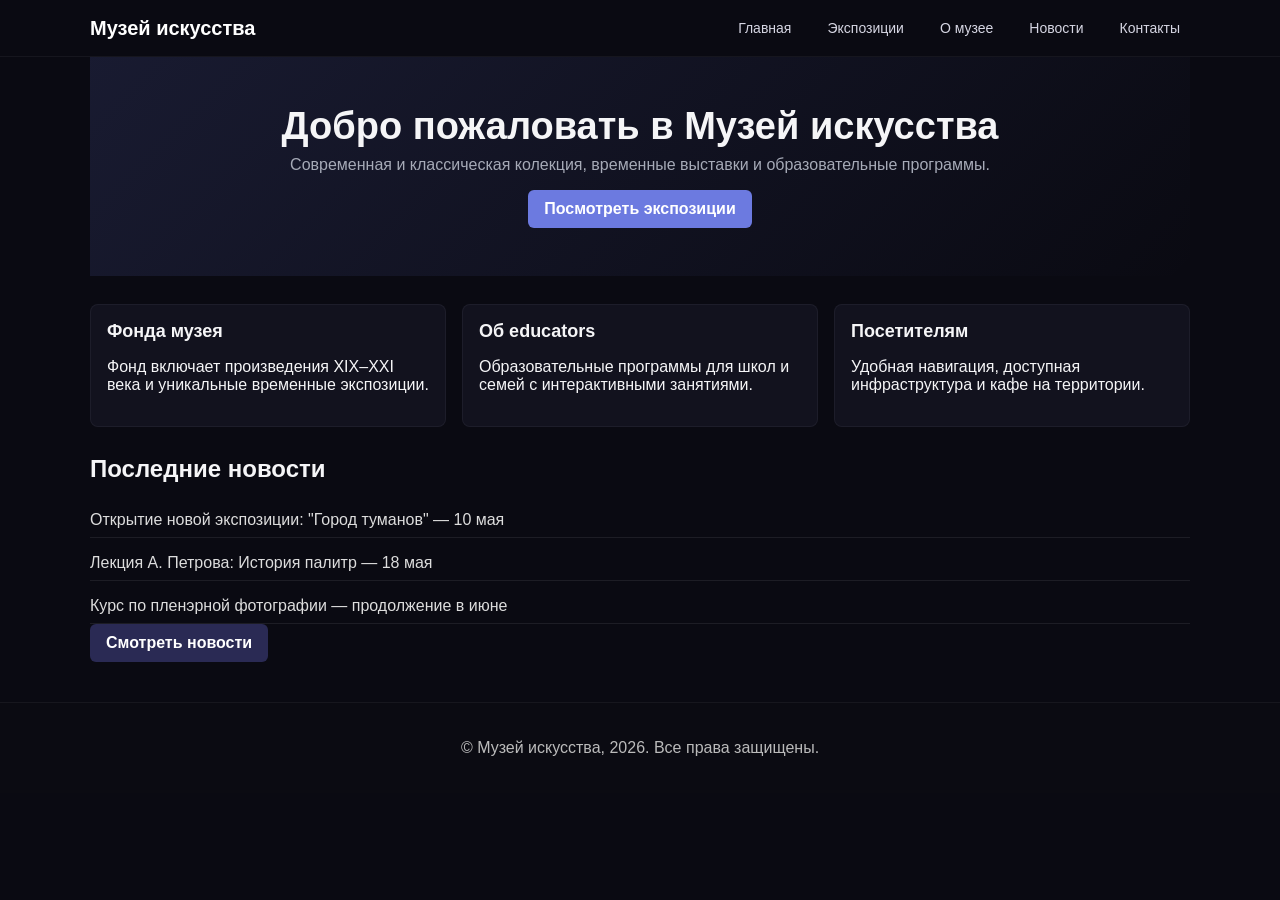
<file: index.html>
<!DOCTYPE html>
<html lang="ru">
<head>
  <meta charset="UTF-8" />
  <meta name="viewport" content="width=device-width, initial-scale=1.0"/>
  <title>Музей искусства — Главная</title>
  <link rel="stylesheet" href="styles.css" />
</head>
<body>
  <header class="site-header">
    <div class="container">
      <a href="index.html" class="logo" aria-label="Главная страница">Музей искусства</a>
      <nav class="main-nav">
        <a href="index.html">Главная</a>
        <a href="exhibitions.html">Экспозиции</a>
        <a href="about.html">О музее</a>
        <a href="news.html">Новости</a>
        <a href="contact.html">Контакты</a>
      </nav>
    </div>
  </header>

  <main class="container">
    <section class="hero">
      <h1>Добро пожаловать в Музей искусства</h1>
      <p>Современная и классическая колекция, временные выставки и образовательные программы.</p>
      <a href="exhibitions.html" class="btn">Посмотреть экспозиции</a>
    </section>

    <section class="intro-cards">
      <article class="card">
        <h2>Фонда музея</h2>
        <p>Фонд включает произведения XIX–XXI века и уникальные временные экспозиции.</p>
      </article>
      <article class="card">
        <h2>Об educators</h2>
        <p>Образовательные программы для школ и семей с интерактивными занятиями.</p>
      </article>
      <article class="card">
        <h2>Посетителям</h2>
        <p>Удобная навигация, доступная инфраструктура и кафе на территории.</p>
      </article>
    </section>

    <section class="news-preview">
      <h2>Последние новости</h2>
      <ul>
        <li>Открытие новой экспозиции: "Город туманов" — 10 мая</li>
        <li>Лекция А. Петрова: История палитр — 18 мая</li>
        <li>Курс по пленэрной фотографии — продолжение в июне</li>
      </ul>
      <a href="news.html" class="btn secondary">Смотреть новости</a>
    </section>
  </main>

  <footer class="site-footer">
    <div class="container">
      <p>© Музей искусства, 2026. Все права защищены.</p>
    </div>
  </footer>
</body>
</html>
</file>
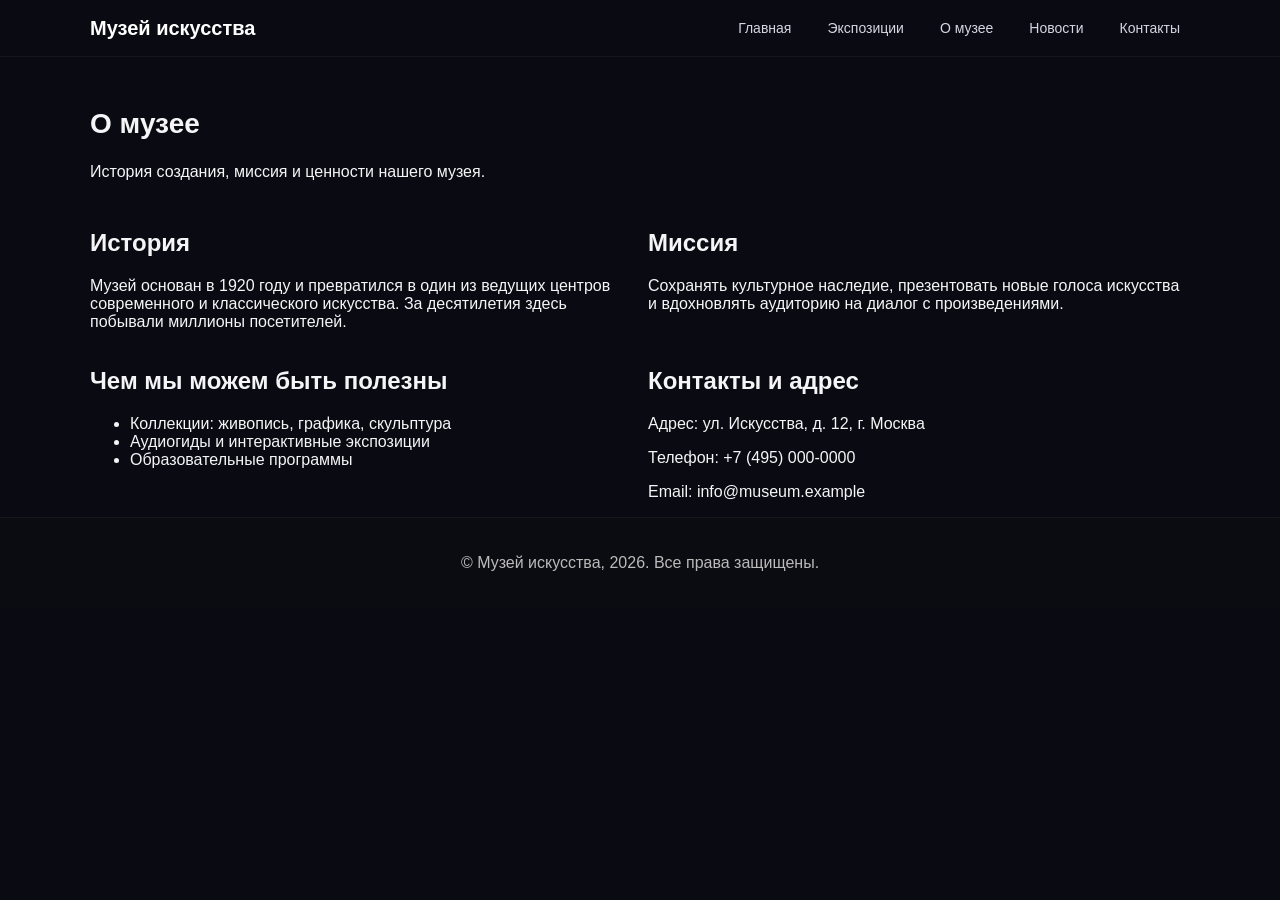
<file: about.html>
<!DOCTYPE html>
<html lang="ru">
<head>
  <meta charset="UTF-8" />
  <meta name="viewport" content="width=device-width, initial-scale=1.0"/>
  <title>О музее</title>
  <link rel="stylesheet" href="styles.css" />
</head>
<body>
  <header class="site-header">
    <div class="container">
      <a href="index.html" class="logo" aria-label="Главная страница">Музей искусства</a>
      <nav class="main-nav">
        <a href="index.html">Главная</a>
        <a href="exhibitions.html">Экспозиции</a>
        <a href="about.html">О музее</a>
        <a href="news.html">Новости</a>
        <a href="contact.html">Контакты</a>
      </nav>
    </div>
  </header>

  <main class="container">
    <section class="about-hero">
      <h1>О музее</h1>
      <p>История создания, миссия и ценности нашего музея.</p>
    </section>

    <section class="grid two-columns">
      <div>
        <h2>История</h2>
        <p>Музей основан в 1920 году и превратился в один из ведущих центров современного и классического искусства. За десятилетия здесь побывали миллионы посетителей.</p>
      </div>
      <div>
        <h2>Миссия</h2>
        <p>Сохранять культурное наследие, презентовать новые голоса искусства и вдохновлять аудиторию на диалог с произведениями.</p>
      </div>
    </section>

    <section class="grid two-columns">
      <div>
        <h2>Чем мы можем быть полезны</h2>
        <ul>
          <li>Коллекции: живопись, графика, скульптура</li>
          <li>Аудиогиды и интерактивные экспозиции</li>
          <li>Образовательные программы</li>
        </ul>
      </div>
      <div>
        <h2>Контакты и адрес</h2>
        <p>Адрес: ул. Искусства, д. 12, г. Москва</p>
        <p>Телефон: +7 (495) 000-0000</p>
        <p>Email: info@museum.example</p>
      </div>
    </section>
  </main>

  <footer class="site-footer">
    <div class="container">
      <p>© Музей искусства, 2026. Все права защищены.</p>
    </div>
  </footer>
</body>
</html>
</file>
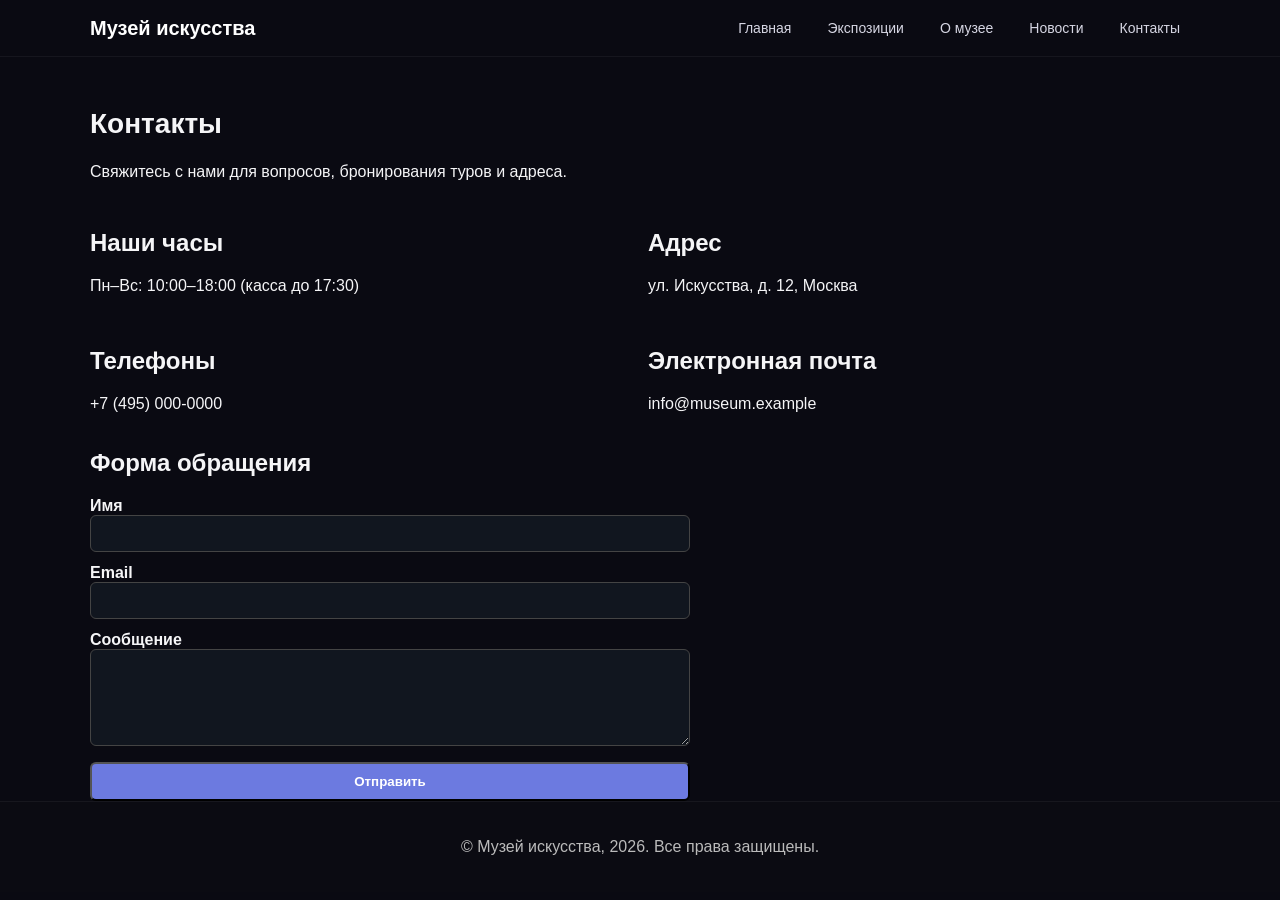
<file: contact.html>
<!DOCTYPE html>
<html lang="ru">
<head>
  <meta charset="UTF-8" />
  <meta name="viewport" content="width=device-width, initial-scale=1.0"/>
  <title>Контакты</title>
  <link rel="stylesheet" href="styles.css" />
</head>
<body>
  <header class="site-header">
    <div class="container">
      <a href="index.html" class="logo" aria-label="Главная страница">Музей искусства</a>
      <nav class="main-nav">
        <a href="index.html">Главная</a>
        <a href="exhibitions.html">Экспозиции</a>
        <a href="about.html">О музее</a>
        <a href="news.html">Новости</a>
        <a href="contact.html">Контакты</a>
      </nav>
    </div>
  </header>

  <main class="container">
    <section class="contact-hero">
      <h1>Контакты</h1>
      <p>Свяжитесь с нами для вопросов, бронирования туров и адреса.</p>
    </section>

    <section class="contact-grid">
      <div>
        <h2>Наши часы</h2>
        <p>Пн–Вс: 10:00–18:00 (касса до 17:30)</p>
      </div>
      <div>
        <h2>Адрес</h2>
        <p>ул. Искусства, д. 12, Москва</p>
      </div>
      <div>
        <h2>Телефоны</h2>
        <p>+7 (495) 000-0000</p>
      </div>
      <div>
        <h2>Электронная почта</h2>
        <p>info@museum.example</p>
      </div>
    </section>

    <section class="contact-form">
      <h2>Форма обращения</h2>
      <form action="#" method="post">
        <label>
          Имя
          <input type="text" name="name" required />
        </label>
        <label>
          Email
          <input type="email" name="email" required />
        </label>
        <label>
          Сообщение
          <textarea name="message" rows="5" required></textarea>
        </label>
        <button type="submit" class="btn">Отправить</button>
      </form>
    </section>
  </main>

  <footer class="site-footer">
    <div class="container">
      <p>© Музей искусства, 2026. Все права защищены.</p>
    </div>
  </footer>
</body>
</html>
</file>
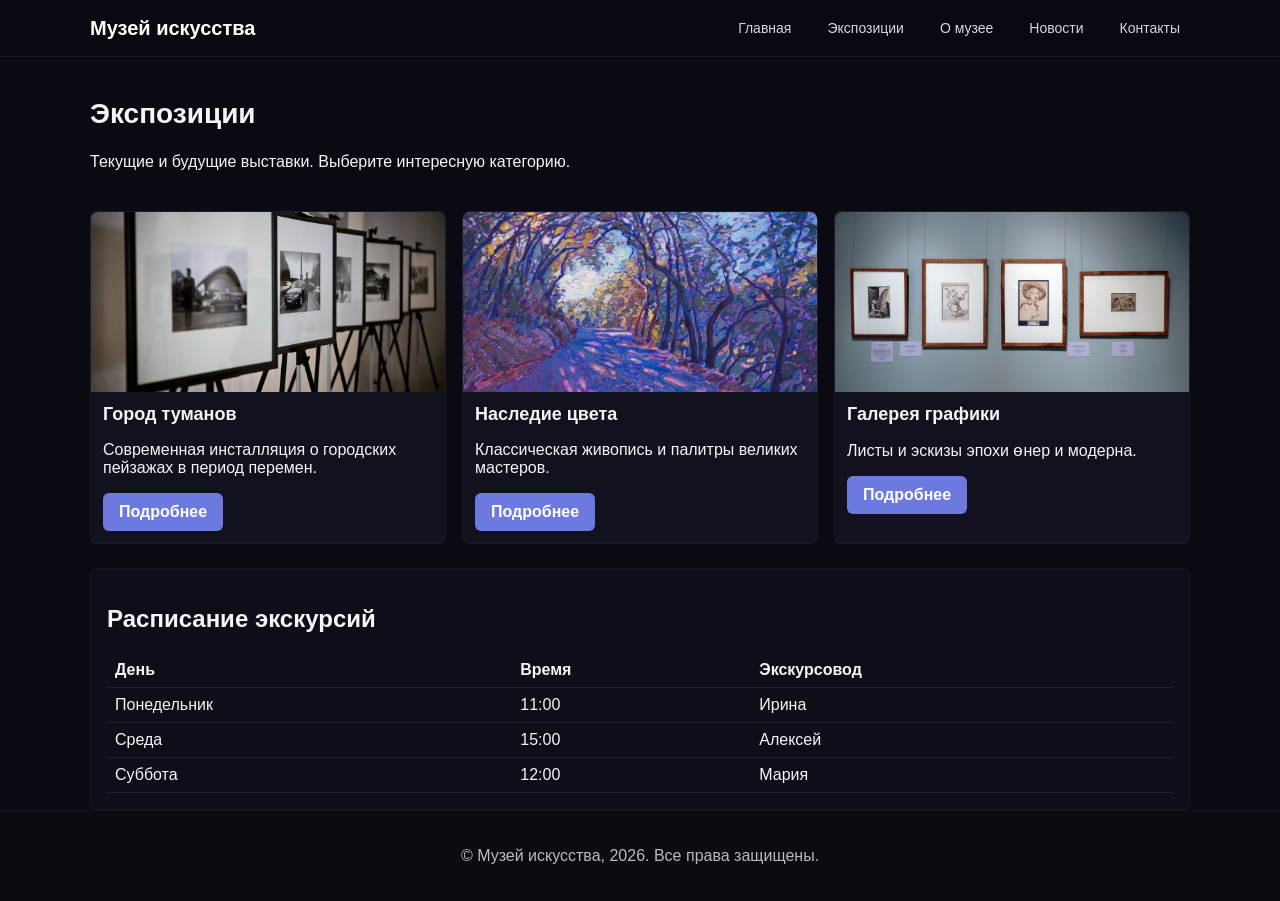
<file: exhibitions.html>
<!DOCTYPE html>
<html lang="ru">
<head>
  <meta charset="UTF-8" />
  <meta name="viewport" content="width=device-width, initial-scale=1.0"/>
  <title>Экспозиции</title>
  <link rel="stylesheet" href="styles.css" />
</head>
<body>
  <header class="site-header">
    <div class="container">
      <a href="index.html" class="logo" aria-label="Главная страница">Музей искусства</a>
      <nav class="main-nav">
        <a href="index.html">Главная</a>
        <a href="exhibitions.html">Экспозиции</a>
        <a href="about.html">О музее</a>
        <a href="news.html">Новости</a>
        <a href="contact.html">Контакты</a>
      </nav>
    </div>
  </header>

  <main class="container">
    <section class="exhibitions-hero">
      <h1>Экспозиции</h1>
      <p>Текущие и будущие выставки. Выберите интересную категорию.</p>
    </section>

    <section class="exhibit-grid">
      <article class="exhibit-card">
        <img src="expozi.jpg"Изображение экспозиции" />
        <div class="exhibit-content">
          <h2>Город туманов</h2>
          <p>Современная инсталляция о городских пейзажах в период перемен.</p>
          <a href="#" class="btn">Подробнее</a>
        </div>
      </article>

      <article class="exhibit-card">
        <img src="nasled.jpg" alt="Изображение экспозиции" />
        <div class="exhibit-content">
          <h2>Наследие цвета</h2>
          <p>Классическая живопись и палитры великих мастеров.</p>
          <a href="#" class="btn">Подробнее</a>
        </div>
      </article>

      <article class="exhibit-card">
        <img src="grafica.jpg" alt="Изображение экспозиции" />
        <div class="exhibit-content">
          <h2>Галерея графики</h2>
          <p>Листы и эскизы эпохи өнер и модерна.</p>
          <a href="#" class="btn">Подробнее</a>
        </div>
      </article>
    </section>

    <section class="schedule">
      <h2>Расписание экскурсий</h2>
      <table class="schedule-table" aria-label="Расписание экскурсий">
        <thead>
          <tr><th>День</th><th>Время</th><th>Экскурсовод</th></tr>
        </thead>
        <tbody>
          <tr><td>Понедельник</td><td>11:00</td><td>Ирина</td></tr>
          <tr><td>Среда</td><td>15:00</td><td>Алексей</td></tr>
          <tr><td>Суббота</td><td>12:00</td><td>Мария</td></tr>
        </tbody>
      </table>
    </section>
  </main>

  <footer class="site-footer">
    <div class="container">
      <p>© Музей искусства, 2026. Все права защищены.</p>
    </div>
  </footer>
</body>
</html>
</file>
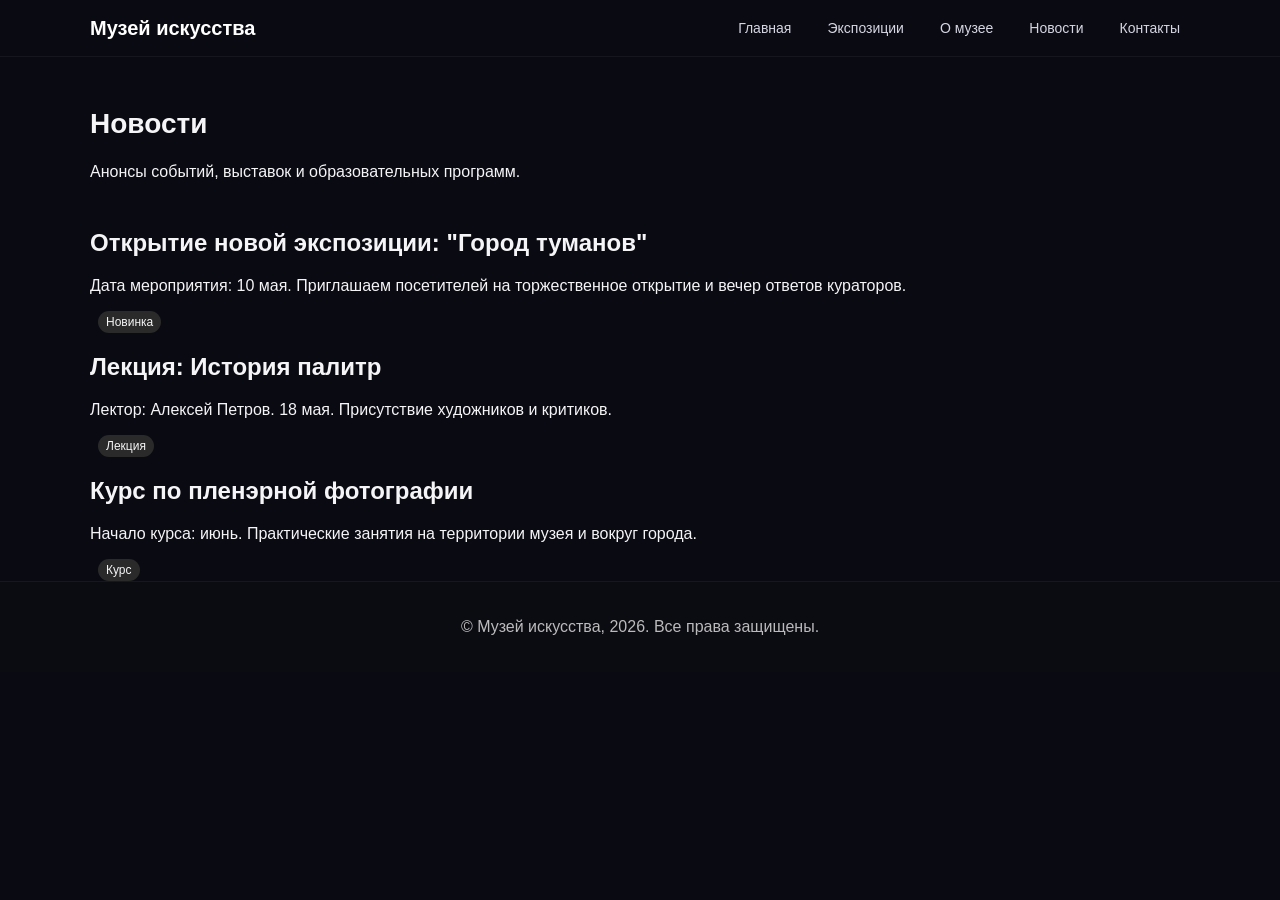
<file: news.html>
<!DOCTYPE html>
<html lang="ru">
<head>
  <meta charset="UTF-8" />
  <meta name="viewport" content="width=device-width, initial-scale=1.0"/>
  <title>Новости</title>
  <link rel="stylesheet" href="styles.css" />
</head>
<body>
  <header class="site-header">
    <div class="container">
      <a href="index.html" class="logo" aria-label="Главная страница">Музей искусства</a>
      <nav class="main-nav">
        <a href="index.html">Главная</a>
        <a href="exhibitions.html">Экспозиции</a>
        <a href="about.html">О музее</a>
        <a href="news.html">Новости</a>
        <a href="contact.html">Контакты</a>
      </nav>
    </div>
  </header>

  <main class="container">
    <section class="news-hero">
      <h1>Новости</h1>
      <p>Анонсы событий, выставок и образовательных программ.</p>
    </section>

    <section class="news-list">
      <article class="news-item">
        <h2>Открытие новой экспозиции: "Город туманов"</h2>
        <p>Дата мероприятия: 10 мая. Приглашаем посетителей на торжественное открытие и вечер ответов кураторов.</p>
        <span class="tag">Новинка</span>
      </article>

      <article class="news-item">
        <h2>Лекция: История палитр</h2>
        <p>Лектор: Алексей Петров. 18 мая. Присутствие художников и критиков.</p>
        <span class="tag">Лекция</span>
      </article>

      <article class="news-item">
        <h2>Курс по пленэрной фотографии</h2>
        <p>Начало курса: июнь. Практические занятия на территории музея и вокруг города.</p>
        <span class="tag">Курс</span>
      </article>
    </section>
  </main>

  <footer class="site-footer">
    <div class="container">
      <p>© Музей искусства, 2026. Все права защищены.</p>
    </div>
  </footer>
</body>
</html>
</file>
<file: styles.css>
:root{
  --bg: #0b0b0e;
  --fg: #f5f5f7;
  --muted:#a6aab7;
  --card:#141522;
  --accent:#6c7ae0;
  --btn:#1e1e3a;
  --btnText:#fff;
  --container: 1100px;
}

* { box-sizing: border-box; }
html, body { margin: 0; padding: 0; font-family: Arial, Helvetica, sans-serif; color: var(--fg); background: #0a0a12; }

.container { width: min(var(--container), 95%); margin: 0 auto; }

.site-header { position: sticky; top: 0; z-index: 100; background: rgba(10,10,18,0.95); border-bottom: 1px solid rgba(255,255,255,0.05); }
.site-header .container { display: flex; align-items: center; justify-content: space-between; padding: 14px 0; }
.logo { color: #fff; text-decoration: none; font-weight: 700; font-size: 20px; }

.main-nav { display: flex; gap: 16px; }
.main-nav a { color: #d6d6e3; text-decoration: none; font-size: 14px; padding: 6px 10px; border-radius: 6px; }
.main-nav a:hover { background: rgba(255,255,255,0.08); color: #fff; }

.btn { display: inline-block; padding: 10px 16px; background: var(--accent); color: #fff; text-decoration: none; border-radius: 6px; font-weight: 600; }
.btn.secondary { background: #2a2a54; color: #fff; }

.hero { padding: 48px 0; text-align: center; background: linear-gradient(135deg, rgba(108,122,224,0.15), rgba(0,0,0,0.0)); }
.hero h1 { font-size: 38px; margin: 0 0 8px; }
.hero p { color: var(--muted); margin: 0 0 16px; }

.intro-cards { display: grid; grid-template-columns: repeat(3, 1fr); gap: 16px; margin: 28px 0; }
.card { background: rgba(20,20,34,0.8); padding: 16px; border-radius: 8px; border: 1px solid rgba(255,255,255,0.05); }
.card h2 { margin-top: 0; font-size: 18px; }

.news-preview { margin: 20px 0 40px; }
.news-preview ul { list-style: none; padding: 0; margin: 0; display: grid; gap: 8px; }
.news-preview li { padding: 8px 0; border-bottom: 1px solid rgba(255,255,255,0.08); color: #ddd; }

.grid { display: grid; gap: 16px; }
.grid.two-columns { grid-template-columns: 1fr 1fr; }

.about-hero, .news-hero, .exhibitions-hero, .contact-hero { padding: 28px 0 12px; }
.about-hero h1, .news-hero h1, .exhibitions-hero h1, .contact-hero h1 { font-size: 28px; }

.exhibitions-hero { padding-top: 18px; }

.exhibit-grid { display: grid; grid-template-columns: repeat(3, 1fr); gap: 16px; margin: 12px 0 24px; }
.exhibit-card { background: rgba(20,20,34,0.8); border-radius: 8px; overflow: hidden; border: 1px solid rgba(255,255,255,0.05); display: flex; flex-direction: column; }
.exhibit-card img { width: 100%; height: 180px; object-fit: cover; }
.exhibit-content { padding: 12px; }
.exhibit-content h2 { margin: 0 0 6px; font-size: 18px; }

.schedule { background: rgba(15,15,28,0.8); padding: 16px; border-radius: 8px; border: 1px solid rgba(255,255,255,0.05); }
.schedule-table { width: 100%; border-collapse: collapse; }
.schedule-table th, .schedule-table td { border-bottom: 1px solid rgba(255,255,255,0.08); padding: 8px; text-align: left; }
.tag { display: inline-block; padding: 4px 8px; background: #2a2a2a; border-radius: 999px; font-size: 12px; margin-left: 8px; }

.contact-grid { display: grid; grid-template-columns: repeat(2, 1fr); gap: 16px; }

.contact-form form { display: grid; gap: 12px; max-width: 600px; }
.contact-form input, .contact-form textarea { width: 100%; padding: 10px; border-radius: 6px; border: 1px solid #444; background: #11161f; color: #fff; }
.contact-form label { display: block; font-weight: 600; }

.site-footer { background: #0b0b12; color: #bbb; padding: 20px 0; text-align: center; border-top: 1px solid rgba(255,255,255,0.05); }

@media (max-width: 1024px) {
  .intro-cards { grid-template-columns: 1fr 1fr; }
  .exhibit-grid { grid-template-columns: repeat(2, 1fr); }
}
@media (max-width: 700px) {
  .main-nav { display: none; }
  .intro-cards { grid-template-columns: 1fr; }
  .exhibit-grid { grid-template-columns: 1fr; }
  .contact-grid { grid-template-columns: 1fr; }
  .hero h1 { font-size: 28px; }
}
</file>
